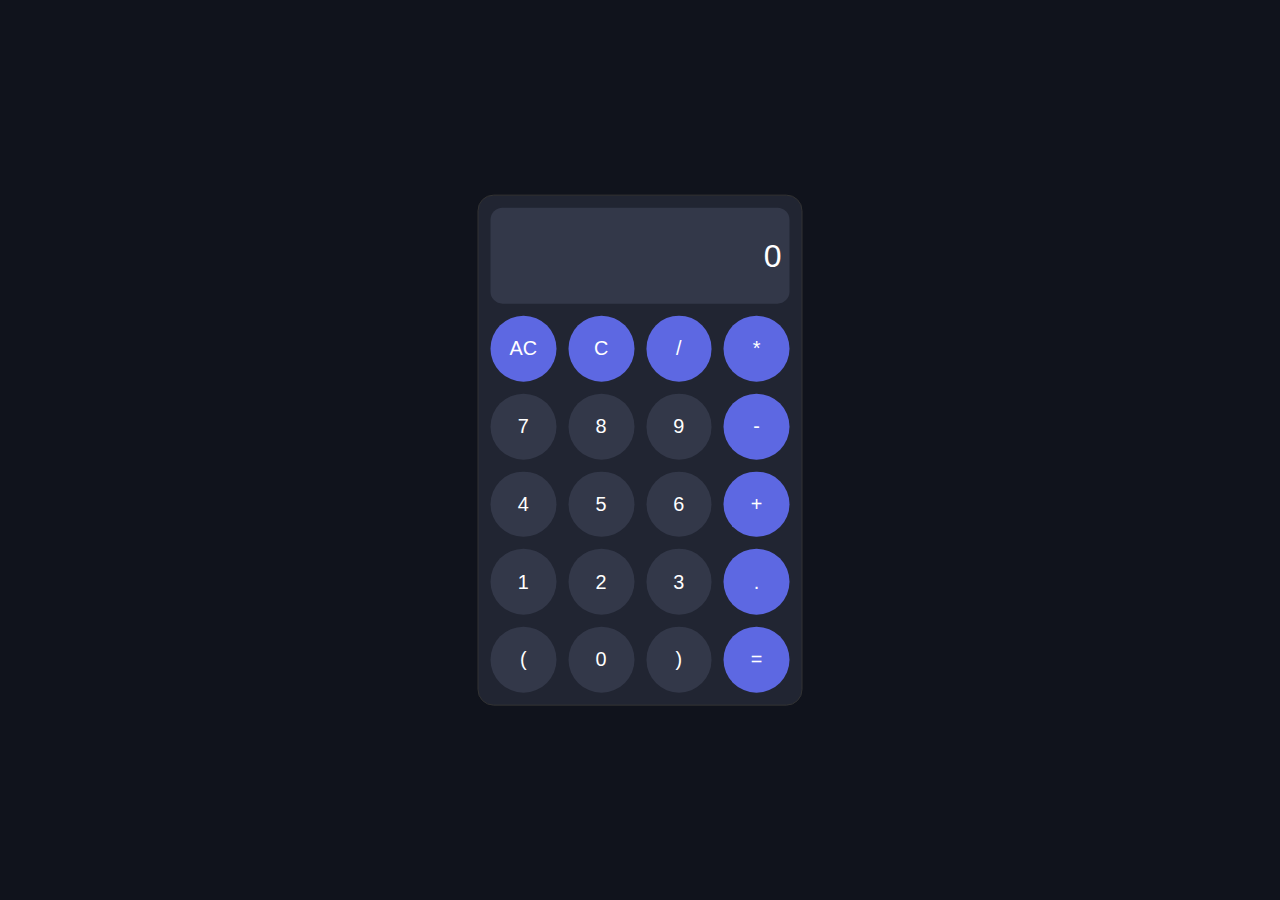
<file: Calculator/index.html>
<!DOCTYPE html>
<html lang="en">
<head>
    <meta charset="UTF-8">
    <meta http-equiv="X-UA-Compatible" content="IE=edge">
    <meta name="viewport" content="width=device-width, initial-scale=1.0">
    <title>Calculator App</title>
    <link rel="stylesheet" href="index.css">
</head>
<body>
    <div class="calculator">
        <input type="text" class="screen" id="screen" placeholder="0">

        <button class="symbol" onclick="wipe()">AC</button>
        <button class="symbol" onclick="wipe()">C</button>
        <button class="symbol" onclick="show('/')">/</button>
        <button class="symbol" onclick="show('*')">*</button>

        <button class="number" onclick="show('7')">7</button>
        <button class="number" onclick="show('8')">8</button>
        <button class="number" onclick="show('9')">9</button>
        <button class="symbol" onclick="show('-')">-</button>

        <button class="number" onclick="show('4')">4</button>
        <button class="number" onclick="show('5')">5</button>
        <button class="number" onclick="show('6')">6</button>
        <button class="symbol" onclick="show('+')">+</button>

        <button class="number" onclick="show('1')">1</button>
        <button class="number" onclick="show('2')">2</button>
        <button class="number" onclick="show('3')">3</button>
        <button class="symbol" onclick="show('.')">.</button>

        <button class="number" onclick="show('(')">(</button>
        <button class="number" onclick="show('0')">0</button>
        <button class="number" onclick="show(')')">)</button>
        <button class="symbol" onclick="calc('=')">=</button>
    </div>


    <script src="index.js"></script>    
</body>
</html>
</file>
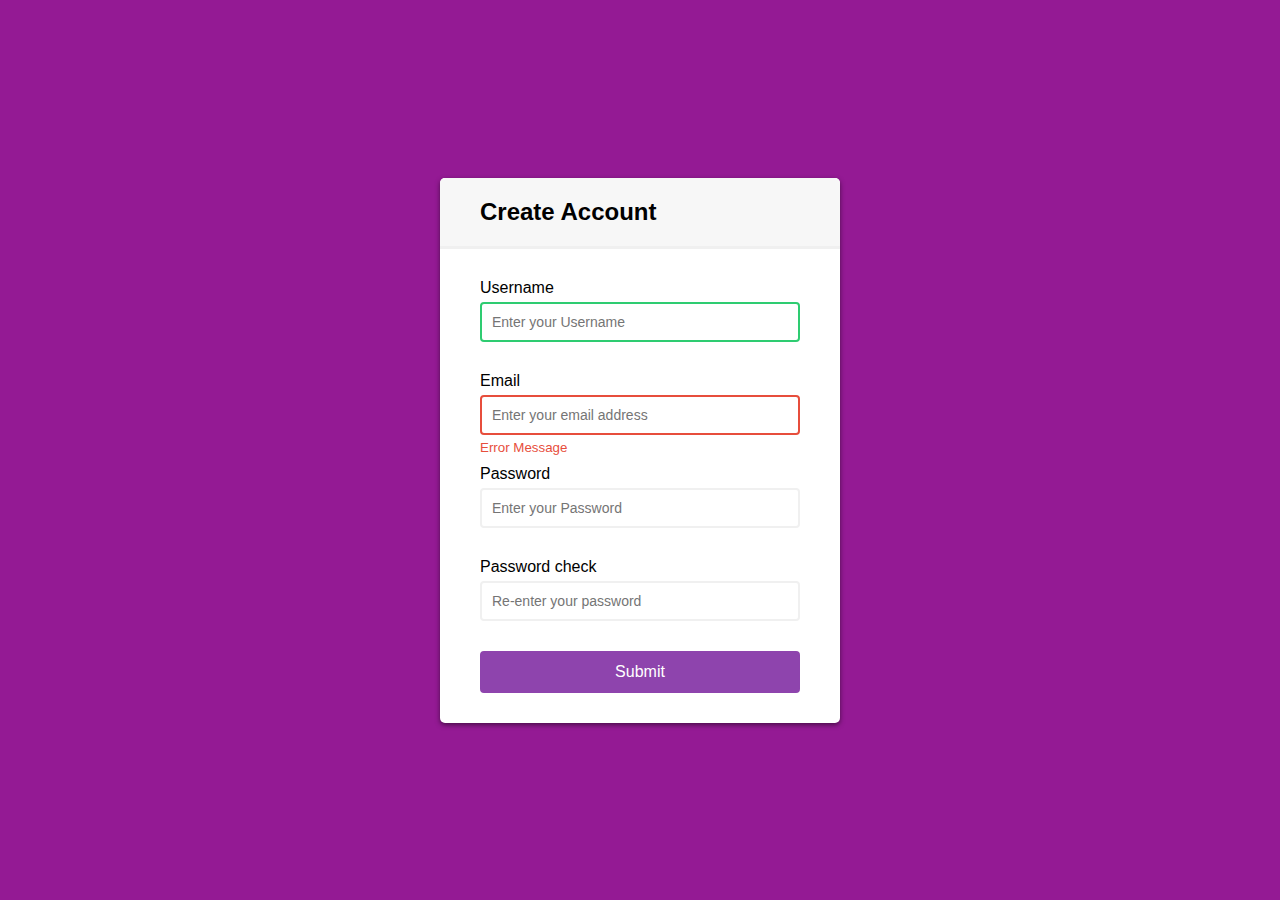
<file: Client-side Form Validation/index.html>
<!DOCTYPE html>
<html lang="en">
<head>
    <meta charset="UTF-8">
    <meta http-equiv="X-UA-Compatible" content="IE=edge">
    <meta name="viewport" content="width=device-width, initial-scale=1.0">
    <title>Client-side Form Validation</title>
    <link rel="stylesheet" href="style.css">
    <link rel="stylesheet" href="https://cdnjs.cloudflare.com/ajax/libs/font-awesome/6.2.1/css/all.min.css" integrity="sha512-MV7K8+y+gLIBoVD59lQIYicR65iaqukzvf/nwasF0nqhPay5w/9lJmVM2hMDcnK1OnMGCdVK+iQrJ7lzPJQd1w==" crossorigin="anonymous" referrerpolicy="no-referrer" />
</head>
<body>
    <div class="container">
        <div class="header">
            <h2>Create Account</h2>
        </div>
        <form class="form" id="form">
            <div class="form-control success">
                <label>Username</label>
                <input type="text" placeholder="Enter your Username" id="username">
                <i class="fa-solid fa-circle-check"></i>
                <i class="fa-solid fa-circle-exclamation"></i>
                <small>Error Message</small>
            </div>

            <div class="form-control error">
                <label>Email</label>
                <input type="email" placeholder="Enter your email address" id="email">
                <i class="fa-solid fa-circle-check"></i>
                <i class="fa-solid fa-circle-exclamation"></i>
                <small>Error Message</small>
            </div>

            <div class="form-control">
                <label>Password</label>
                <input type="password" placeholder="Enter your Password" id="password">
                <i class="fa-solid fa-circle-check"></i>
                <i class="fa-solid fa-circle-exclamation"></i>
                <small>Error Message</small>
            </div>

            <div class="form-control">
                <label>Password check</label>
                <input type="password" placeholder="Re-enter your password" id="password2">
                <i class="fa-solid fa-circle-check"></i>
                <i class="fa-solid fa-circle-exclamation"></i>
                <small>Error Message</small>
            </div>

            <button>Submit</button>
        </form>
    </div>
</body>
</html>
</file>
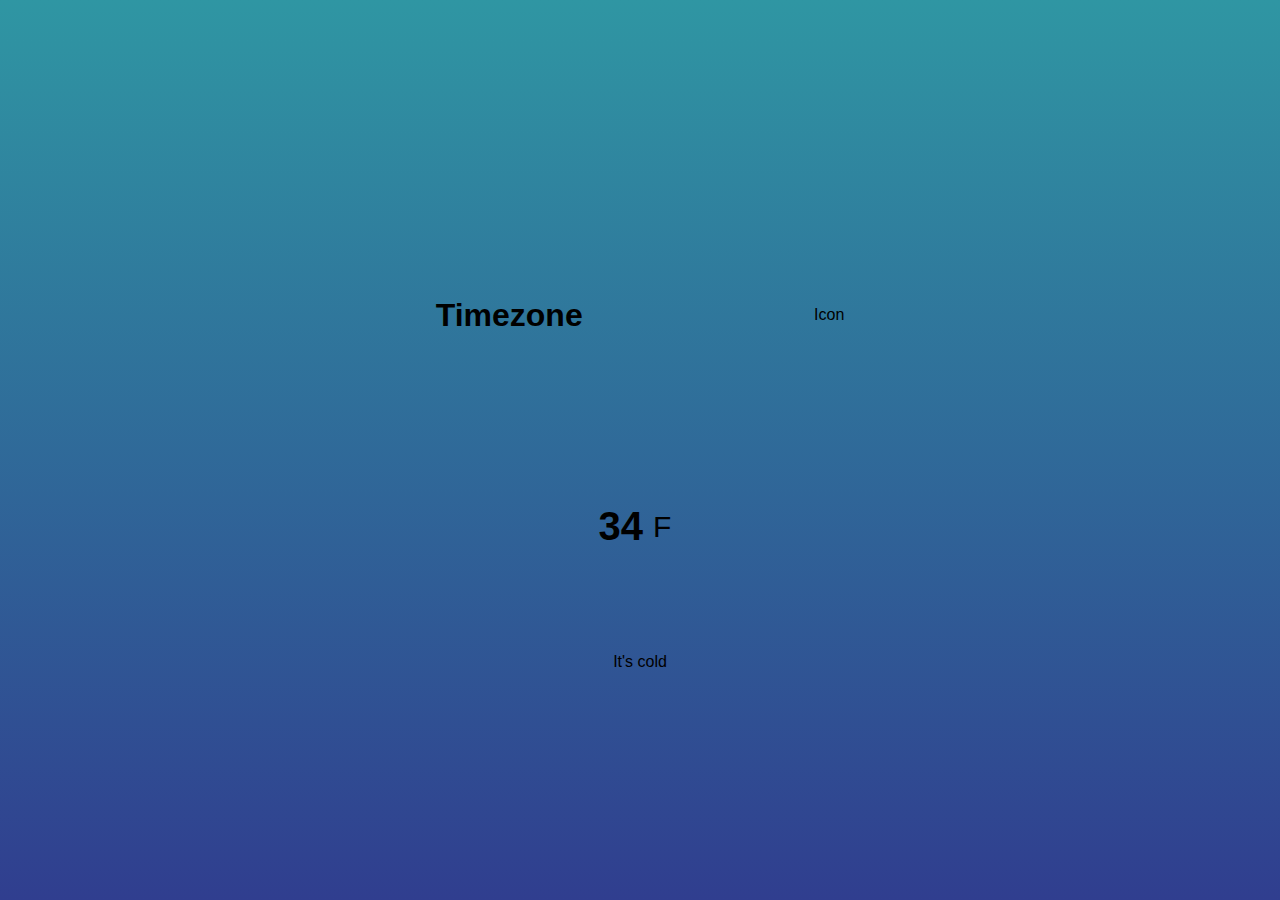
<file: WeatherApp/index.html>
<!DOCTYPE html>
<html lang="en">
<head>
    <meta charset="UTF-8">
    <meta http-equiv="X-UA-Compatible" content="IE=edge">
    <meta name="viewport" content="width=device-width, initial-scale=1.0">
    <link rel="stylesheet" href="https://cdnjs.cloudflare.com/ajax/libs/font-awesome/6.2.1/css/all.min.css" integrity="sha512-MV7K8+y+gLIBoVD59lQIYicR65iaqukzvf/nwasF0nqhPay5w/9lJmVM2hMDcnK1OnMGCdVK+iQrJ7lzPJQd1w==" crossorigin="anonymous" referrerpolicy="no-referrer" />
    <link rel="stylesheet" href="style.css">
    <title>Weather App</title>
</head>
<body>
    <div class="location">
        <h1 class="location-timezone">Timezone</h1>
        <p>Icon</p>
    </div>
    <div class="temperature">
        <div class="degree-section">
            <h2 class="temperature-degree">34</h2>
            <span>F</span>
        </div>
        
        <div class="temperature-description">It's cold</div>
    </div>


    <script src="index.js"></script>
</body>
</html>
</file>
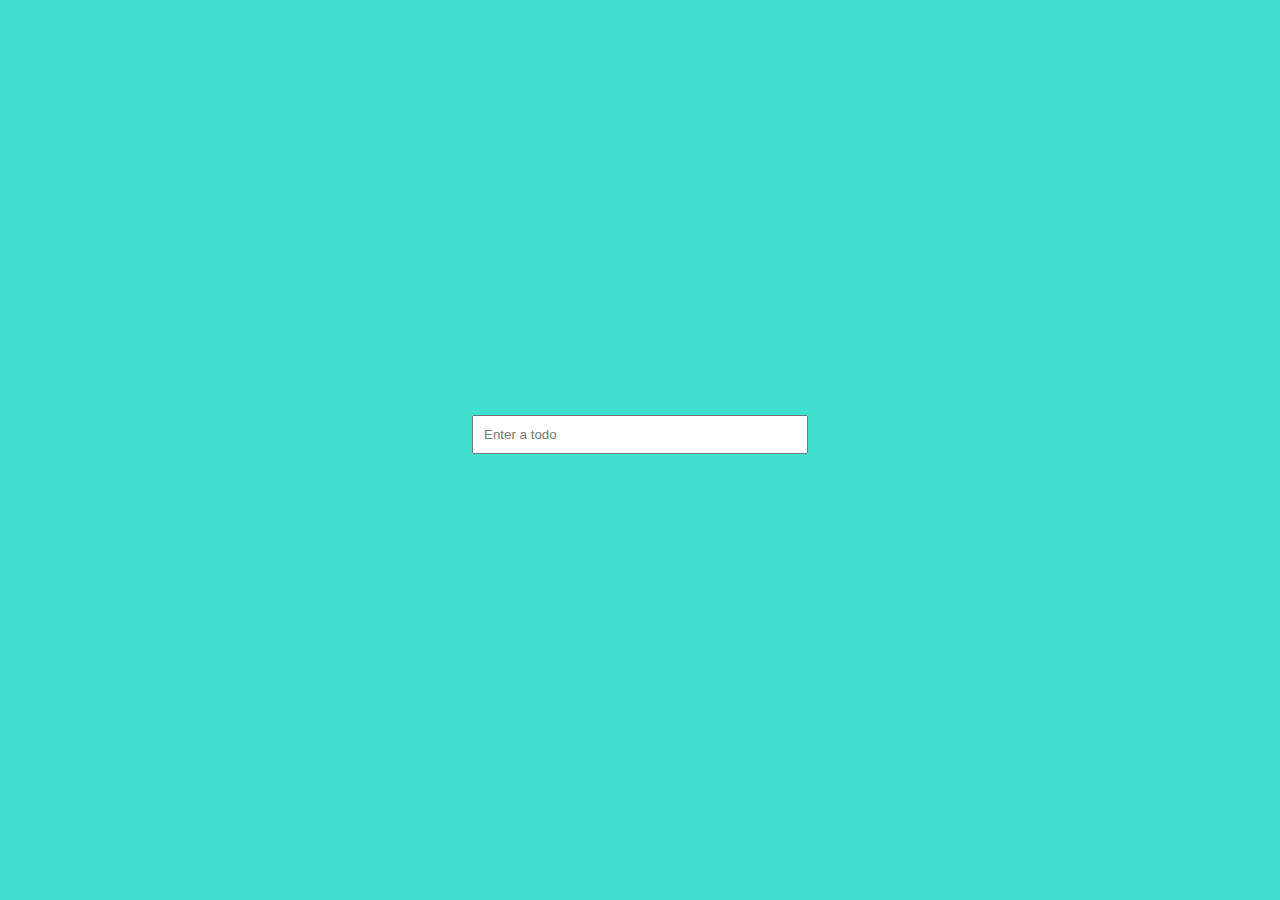
<file: Todo_List/todo.html>
<!DOCTYPE html>
<html lang="en">
<head>
    <meta charset="UTF-8">
    <meta http-equiv="X-UA-Compatible" content="IE=edge">
    <meta name="viewport" content="width=device-width, initial-scale=1.0">
    <title>Todo List</title>
    <link rel="stylesheet" href="todo.css">
</head>
<body>
    <section class="container">
        <form>
            <input type="text" placeholder="Enter a todo">
        </form>
        <div class="output">
        </div>
    </section>

    <div class="message-container">Item Deleted</div>

    <script src="todo.js"></script>
</body>
</html>
</file>
<file: Calculator/index.css>
*{
    margin: 0;
    padding: 0;
    box-sizing: border-box;
}

*::before, 
*::after {
    box-sizing: inherit;
}

html, 
body {
    font-size: 16px;
    font-family: sans-serif;
    height: 100%;
}

body{
    background: #10131c;
    display: flex;
    align-items: center;
    justify-content: center;
    -webkit-font-smoothing: antialiased;
    -webkit-tap-highlight-color: transparent;
}

input{
    border: none;
    outline: none;
}

input:focus{
    outline: none;
}

button{
    border: none;
    outline: none;
    background: none;
    cursor: pointer;
}

button:focus{
    outline: none;
}

.calculator{
    background: #212532;
    display: grid;
    grid-template-columns: repeat(4, 1fr);
    gap: 0.75rem;
    width: 325px;
    border: 1px solid #333;
    padding: .75rem;
    border-radius: 1em;
    position: fixed;
    top: 50%;
    left: 50%;
    transform: translate(-50%, -50%);
}

.screen{
    grid-column: 1 / 5;
    border-radius: .75rem;
    font-size: 2rem;
    height: 6rem;
    color: #fff;
    background: #333849;
    text-align: end;
    padding: .5rem;
}

::placeholder{
    color: #fff;
}

.symbol, 
.number{
    display: flex;
    align-items: center;
    justify-content: center;
    text-align: center;
    aspect-ratio: 1;
    color: #fff;
    font-size: 1.24rem;
    border-radius: 50%;
    transition: .15s ease;
}

.symbol{
    background: #5d68e2;
}

.symbol:hover{
    background: #4d55b1;
}

.number{
    background: #333849;
}

.number:hover{
    background: #333849ac;
}
</file>
<file: Client-side Form Validation/style.css>
*{
    box-sizing: border-box;
}

body{
    background-color: rgb(148, 26, 148);
    font-family: 'Segoe UI', Tahoma, Geneva, Verdana, sans-serif;
    display: flex;
    align-items: center;
    justify-content: center;
    min-height: 100vh;
    margin: 0;
}

.container{
    background-color: #fff;
    border-radius: 5px;
    box-shadow: 0 2px 5px rgba(0, 0, 0, 0.5);
    overflow: hidden;
    width: 400px;
    max-width: 100%
}

.header{
    background-color: #f7f7f7;
    border-bottom: 3px solid #f0f0f0;
    padding: 20px 40px;
}

.header h2{
    margin: 0;
}

.form{
    padding: 30px 40px;
}

.form-control{
    margin-bottom: 10px;
    padding-bottom: 20px;
    position: relative;
}

.form-control label{
    display: inline-block;
    margin-bottom: 5px;
}

.form-control input{
    border: 2px solid #f0f0f0;
    border-radius: 4px;
    display: block;
    font-family: inherit;
    font-size: 14px;
    width: 100%;
    padding: 10px;
}

.form-control.success input{
    border-color: #2ecc71;
}

.form-control.error input{
    border-color: #e74e3c;
}

.form-control i{
    position: absolute;
    top: 40%;
    right: 10px;
    visibility: hidden;
}

.form-control.success i.fa-circle-check{
    color:#2ecc71;
    visibility: visible;
}
.form-control.error i.fa-circle-exclamation {
    color:#e74e3c;
    visibility: visible;
}

.form-control small{
    visibility: hidden;
    position: absolute;
    bottom: 0;
    left: 0;
}

.form-control.error small{
    color: #e74e3c;
    visibility: visible;
}

.form button{
    background-color: #8e44ad;
    border: 2px solid #8e44ad;
    border-radius: 4px;
    color: #fff;
    display: block;
    font-size: 16px;
    font-family: inherit;
    padding: 10px;
    width: 100%;
}
</file>
<file: WeatherApp/style.css>
*{
    margin: 0;
    padding: 0;
    box-sizing: border-box;
}

body{
    display: flex;
    justify-content: center;
    flex-direction: column;
    align-items: center;
    height: 100vh;
    margin: 0;
    background: linear-gradient(rgb(47,150,163), rgb(48,62,143));
    font-family: sans-serif;
}
.location,
.temperature{
    height: 30vh;
    width: 50%;
    display: flex;
    justify-content: space-around;
    align-items: center;
}
.temperature{
    flex-direction: column;
}
.degree-section{
    display: flex;
    align-items: center;
    cursor: pointer;
}
.degree-section span{
    margin: 10px;
    font-size: 30px;
}
.degree-section h2{
    font-size: 40px;
}
</file>
<file: Todo_List/todo.css>
*{
    margin: 0;
    padding: 0;
    box-sizing: border-box;
}

body{
    display: flex;
    justify-content: center;
    align-items: center;
    height: 100vh;
    background-color: turquoise;
    font-family: sans-serif;
}

.container{
    width: 400px;
    padding: 2em;
}

input{
    width: 100%;
    padding: 10px;
    display: block;
    outline: none;
}

.output{
    margin-top: 2em;
}

/* JAVASCRIPT */

.todo{
    border-left: 4px solid rgb(34, 187, 51);
    color: rgb(75, 75, 75);
    display: flex;
    justify-content: space-between;
    align-items: center;
    margin-bottom: 1em;
    font-size: 1em;
    background-color: white;
    padding: 10px 20px;
}

.delete{
    color: blueviolet;
    cursor: pointer;
    font-weight: bold;
}

.message-container{
    position: absolute;
    bottom: 1.5em;
    left: 2em;
    background-color: white;
    padding: 20px;
    transform: translateX(0);
    visibility: hidden;
    transition: transform 1s ease;
}

.success{
    transform: translateX(100px);
    visibility: visible;
    background-color: rgb(34, 187, 51);
    color: white;
}

.error{
    transform: translateX(100px);
    visibility: visible;
    background-color: rgb(223, 71, 89);
    color: white;
}
</file>
